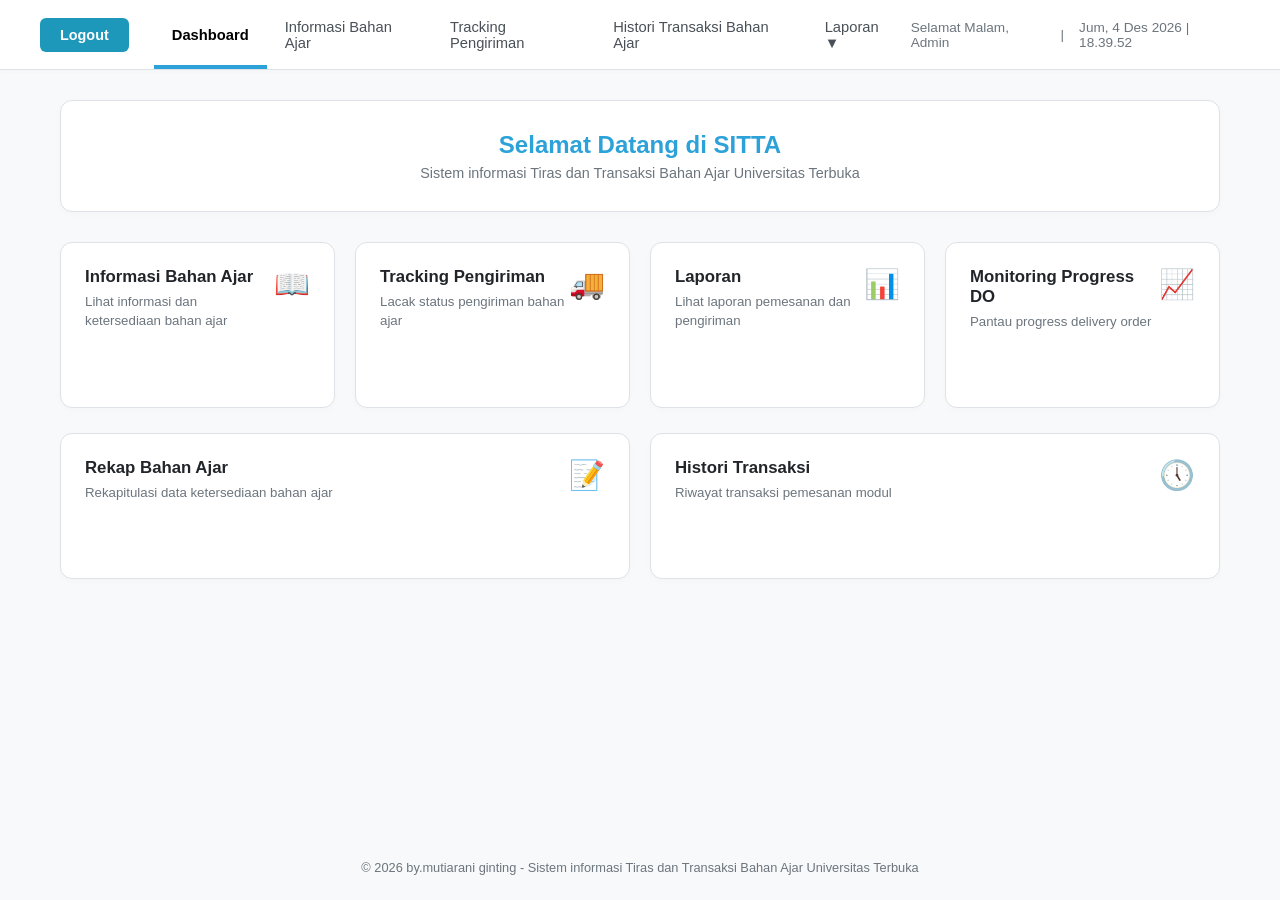
<file: dashboard.html>
<!DOCTYPE html>
<html lang="id">
<head>
    <meta charset="UTF-8">
    <meta name="viewport" content="width=device-width, initial-scale=1.0">
    <title>Dashboard - SITTA UT</title>
    <style>
        :root {
            --primary-green: #2ca2d9;
            --green-hover: #1b8cbc;
            --bg-light: #f8f9fa;
            --card-bg: #ffffff;
            --text-dark: #212529;
            --text-muted: #6c757d;
            --border-color: #dee2e6;
        }

        * {
            box-sizing: border-box;
            margin: 0;
            padding: 0;
            font-family: 'Segoe UI', Tahoma, Geneva, Verdana, sans-serif;
        }

        body {
            background-color: var(--bg-light);
            color: var(--text-dark);
            min-height: 100vh;
            display: flex;
            flex-direction: column;
        }

        /* Navbar Atas Horizontal Sesuai Gambar */
        .navbar-sitta {
            background-color: #ffffff;
            border-bottom: 1px solid var(--border-color);
            display: flex;
            align-items: center;
            justify-content: space-between;
            padding: 0 40px;
            height: 70px;
            position: sticky;
            top: 0;
            z-index: 1000;
            box-shadow: 0 2px 4px rgba(0,0,0,0.02);
        }

        .nav-left {
            display: flex;
            align-items: center;
            gap: 25px;
            height: 100%;
        }

        /* Tombol Logout / Sesi */
        .btn-kembali {
            background-color: #1d98bb;
            color: #ffffff;
            padding: 9px 20px;
            border-radius: 6px;
            text-decoration: none;
            font-size: 0.9rem;
            font-weight: 600;
            display: inline-flex;
            align-items: center;
            gap: 6px;
            transition: background 0.2s;
            border: none;
            cursor: pointer;
        }

        .btn-kembali:hover {
            background-color: #bb2d3b;
        }

        /* Daftar Menu Navigasi */
        .nav-menu {
            display: flex;
            list-style: none;
            height: 100%;
            align-items: center;
        }

        .nav-menu li {
            height: 100%;
            display: flex;
            align-items: center;
            position: relative;
        }

        .nav-menu a {
            padding: 0 18px;
            text-decoration: none;
            color: #495057;
            font-size: 0.92rem;
            font-weight: 500;
            height: 100%;
            display: flex;
            align-items: center;
            transition: color 0.2s;
        }

        .nav-menu a:hover {
            color: var(--primary-green);
        }

        /* Menu Aktif (Dashboard) dengan Garis Hijau di Bawah */
        .nav-menu li.active a {
            color: #000000;
            font-weight: 600;
        }

        .nav-menu li.active::after {
            content: '';
            position: absolute;
            bottom: 0;
            left: 0;
            width: 100%;
            height: 4px;
            background-color: var(--primary-green);
        }

        /* Dropdown Menu Laporan */
        .dropdown {
            position: relative;
        }

        .dropdown-menu {
            display: none;
            position: absolute;
            top: 70px;
            left: 0;
            background-color: #ffffff;
            min-width: 260px;
            box-shadow: 0 8px 16px rgba(0,0,0,0.1);
            border: 1px solid var(--border-color);
            border-radius: 6px;
            overflow: hidden;
            z-index: 1100;
        }

        .dropdown-menu a {
            padding: 14px 18px;
            display: block;
            color: var(--text-dark);
            font-size: 0.88rem;
            height: auto;
            border-bottom: 1px solid #f1f3f5;
            white-space: nowrap;
        }

        .dropdown-menu a:hover {
            background-color: #f8f9fa;
            color: var(--primary-green);
        }

        .dropdown:hover .dropdown-menu {
            display: block;
        }

        .nav-right {
            display: flex;
            align-items: center;
            gap: 15px;
            font-size: 0.85rem;
            color: var(--text-muted);
        }

        /* Konten Utama Dashboard */
        .dashboard-main {
            max-width: 1200px;
            margin: 30px auto;
            padding: 0 20px;
            flex: 1;
            width: 100%;
        }

        /* Banner Selamat Datang */
        .welcome-card {
            background-color: var(--card-bg);
            border: 1px solid var(--border-color);
            border-radius: 12px;
            padding: 30px;
            text-align: center;
            margin-bottom: 30px;
            box-shadow: 0 2px 8px rgba(0,0,0,0.02);
        }

        .welcome-card h1 {
            font-size: 1.5rem;
            color: var(--primary-green);
            margin-bottom: 6px;
            font-weight: 700;
        }

        .welcome-card p {
            font-size: 0.9rem;
            color: var(--text-muted);
        }

        /* Grid Kartu Menu */
        .menu-grid-dashboard {
            display: grid;
            grid-template-columns: repeat(auto-fit, minmax(260px, 1fr));
            gap: 20px;
            margin-bottom: 25px;
        }

        .menu-card-item {
            background-color: var(--card-bg);
            border: 1px solid var(--border-color);
            border-radius: 12px;
            padding: 24px;
            display: flex;
            flex-direction: column;
            justify-content: space-between;
            box-shadow: 0 2px 6px rgba(0,0,0,0.02);
            transition: transform 0.2s, box-shadow 0.2s;
        }

        .menu-card-item:hover {
            transform: translateY(-3px);
            box-shadow: 0 6px 15px rgba(0,0,0,0.06);
        }

        .card-top {
            display: flex;
            justify-content: space-between;
            align-items: flex-start;
            margin-bottom: 15px;
        }

        .card-icon {
            font-size: 1.8rem;
        }

        .menu-card-item h3 {
            font-size: 1.05rem;
            color: var(--text-dark);
            margin-bottom: 6px;
            font-weight: 600;
        }

        .menu-card-item p {
            font-size: 0.83rem;
            color: var(--text-muted);
            margin-bottom: 20px;
            line-height: 1.4;
            min-height: 35px;
        }
    </style>
</head>
<body>

    <!-- Navbar Atas Sesuai Gambar Rujukan -->
    <header class="navbar-sitta">
        <div class="nav-left">
            <button class="btn-kembali" onclick="localStorage.clear(); window.location.href='index.html';">Logout</button>
            
            <ul class="nav-menu">
                <!-- Menu Aktif Dashboard -->
                <li class="active"><a href="dashboard.html">Dashboard</a></li>
                <li><a href="stok.html">Informasi Bahan Ajar</a></li>
                <li><a href="tracking.html">Tracking Pengiriman</a></li>
                <li><a href="histori.html">Histori Transaksi Bahan Ajar</a></li>
                
                <!-- Dropdown Laporan -->
                <li class="dropdown">
                    <a href="#">Laporan ▼</a>
                    <div class="dropdown-menu">
                        <a href="laporan.html">Monitoring Progress DO Bahan Ajar</a>
                        <a href="laporan.html">Rekap Bahan Ajar</a>
                    </div>
                </li>
            </ul>
        </div>

        <div class="nav-right">
            <span id="dynamic-greeting">Memuat sapaan...</span> | 
            <span id="live-datetime"></span>
        </div>
    </header>

    <!-- Konten Utama Dashboard -->
    <main class="dashboard-main">
        
        <!-- Banner Selamat Datang di Tengah -->
        <div class="welcome-card">
            <h1 id="welcome-title">Selamat Datang di SITTA</h1>
            <p>Sistem informasi Tiras dan Transaksi Bahan Ajar Universitas Terbuka</p>
        </div>

        <!-- Grid Menu Baris 1 -->
        <div class="menu-grid-dashboard">
            <div class="menu-card-item">
                <div class="card-top">
                    <div>
                        <h3>Informasi Bahan Ajar</h3>
                        <p>Lihat informasi dan ketersediaan bahan ajar</p>
                    </div>
                    <span class="card-icon">&#128214;</span>
                </div>
            </div>

            <div class="menu-card-item">
                <div class="card-top">
                    <div>
                        <h3>Tracking Pengiriman</h3>
                        <p>Lacak status pengiriman bahan ajar</p>
                    </div>
                    <span class="card-icon">&#128666;</span>
                </div>
            </div>

            <div class="menu-card-item">
                <div class="card-top">
                    <div>
                        <h3>Laporan</h3>
                        <p>Lihat laporan pemesanan dan pengiriman</p>
                    </div>
                    <span class="card-icon">&#128202;</span>
                </div>
            </div>

            <div class="menu-card-item">
                <div class="card-top">
                    <div>
                        <h3>Monitoring Progress DO</h3>
                        <p>Pantau progress delivery order</p>
                    </div>
                    <span class="card-icon">&#128200;</span>
                </div>
            </div>
        </div>

        <!-- Grid Menu Baris 2 -->
        <div class="menu-grid-dashboard">
            <div class="menu-card-item">
                <div class="card-top">
                    <div>
                        <h3>Rekap Bahan Ajar</h3>
                        <p>Rekapitulasi data ketersediaan bahan ajar</p>
                    </div>
                    <span class="card-icon">&#128221;</span>
                </div>
            </div>

            <div class="menu-card-item">
                <div class="card-top">
                    <div>
                        <h3>Histori Transaksi</h3>
                        <p>Riwayat transaksi pemesanan modul</p>
                    </div>
                    <span class="card-icon">&#128340;</span>
                </div>
            </div>
        </div>

    </main>

    <script>

// Fungsi Proses Login (Bisa digunakan di halaman login atau disatukan)
        function prosesLogin() {
            let inputElement = document.getElementById("username");
            if (!inputElement) return;
            
            let inputUser = inputElement.value.toLowerCase();

            if (inputUser === "mutiara") {
                localStorage.setItem("nama_user", "Mutiara");
            } else if (inputUser === "agus") {
                localStorage.setItem("nama_user", "Agus");
            } else if (inputUser === "rina") {
                localStorage.setItem("nama_user", "Rina");
            } else {
                localStorage.setItem("nama_user", "Admin");
            }

            window.location.href = "dashboard.html";
        }

        // Sapaan & Waktu Real-Time Dinamis Berdasarkan Nama User yang Login
        function updateDashboardInfo() {
            // 1. Cek berbagai kemungkinan key localStorage dari halaman login Anda
            let namaUser = localStorage.getItem("sitta_nama") || 
                           localStorage.getItem("sitta_user_nama") || 
                           localStorage.getItem("username") || 
                           localStorage.getItem("nama"); 

            // 2. Jika di localStorage kosong, cek apakah ada parameter nama di URL (misal: dashboard.html?user=)
            if (!namaUser) {
                const urlParams = new URLSearchParams(window.location.search);
                namaUser = urlParams.get('user') || urlParams.get('nama');
            }

            // 3. Jika masih kosong, gunakan default "Admin"
            if (!namaUser) {
                namaUser = "Admin","mutiara","Rina","agus";
            }
            
            // Format huruf kapital rapi di awal (Contoh: mutiara -> Mutiara, admin -> Admin)
            namaUser = namaUser.charAt(0).toUpperCase() + namaUser.slice(1).toLowerCase();

            // 4. Logika Sapaan Berdasarkan Waktu Lokal
            const now = new Date();
            const hours = now.getHours();
            let greeting = `Selamat Malam, ${namaUser}`;

            if (hours >= 4 && hours < 11) {
                greeting = `Selamat Pagi, ${namaUser}`;
            } else if (hours >= 11 && hours < 15) {
                greeting = `Selamat Siang, ${namaUser}`;
            } else if (hours >= 15 && hours < 18) {
                greeting = `Selamat Sore, ${namaUser}`;
            }

            const greetingEl = document.getElementById("dynamic-greeting");
            if (greetingEl) {
                greetingEl.innerText = greeting;
            }

            // 5. Format Tanggal dan Jam Real-Time
            const options = { weekday: 'short', year: 'numeric', month: 'short', day: 'numeric' };
            const tanggalStr = now.toLocaleDateString('id-ID', options);
            const jamStr = now.toLocaleTimeString('id-ID', { hour: '2-digit', minute: '2-digit', second: '2-digit' }).replace(/:/g, '.');
            
            const datetimeEl = document.getElementById("live-datetime");
            if (datetimeEl) {
                datetimeEl.innerText = `${tanggalStr} | ${jamStr}`;
            }
        }

        updateDashboardInfo();
        setInterval(updateDashboardInfo, 1000);
    </script>

    <footer style="text-align: center; padding: 25px; font-size: 0.8rem; color: var(--text-muted); margin-top: 40px;">
        &copy; 2026 by.mutiarani ginting - Sistem informasi Tiras dan Transaksi Bahan Ajar Universitas Terbuka
    </footer>
</body>
</html>
</file>
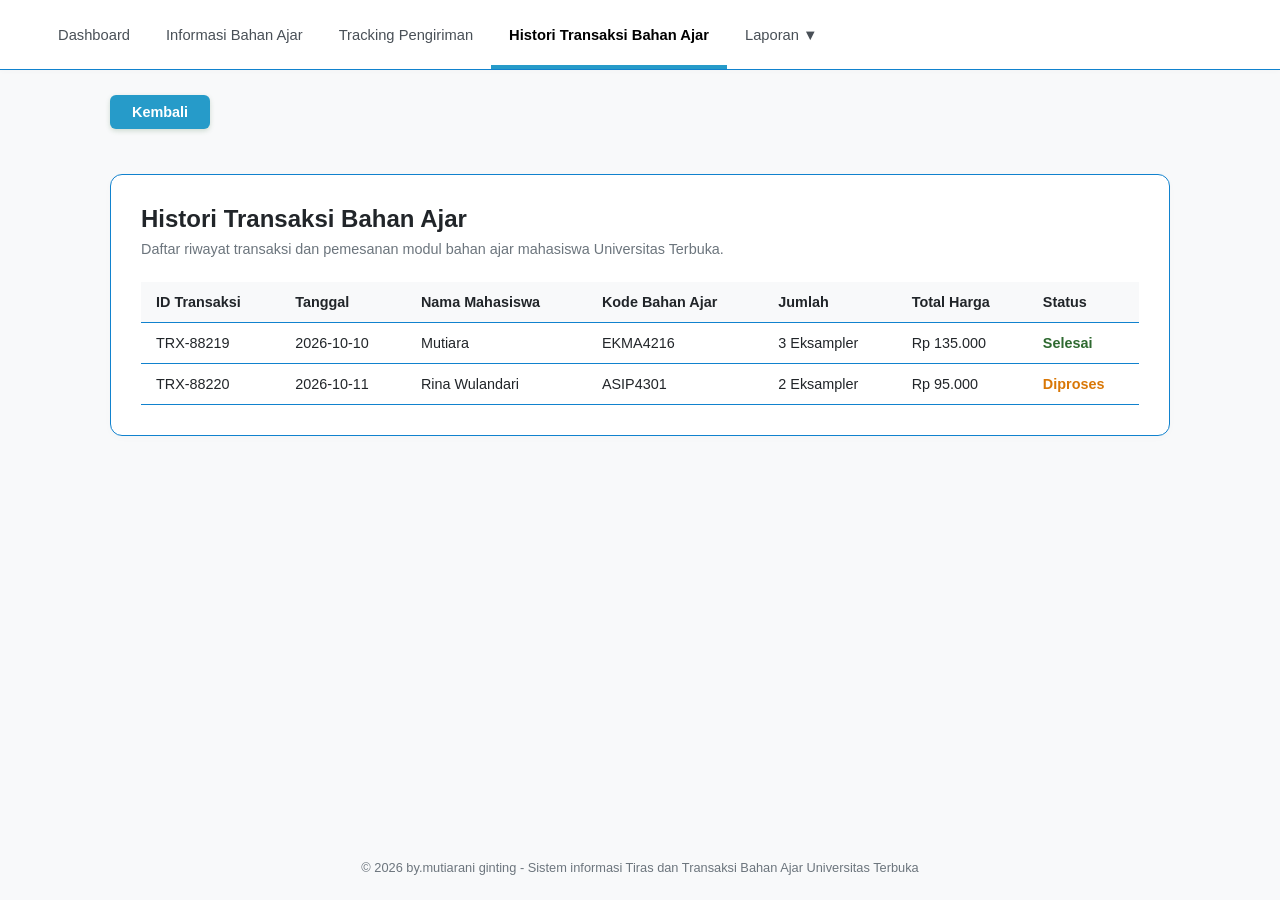
<file: Histori.html>
<!DOCTYPE html>
<html lang="id">
<head>
    <meta charset="UTF-8">
    <meta name="viewport" content="width=device-width, initial-scale=1.0">
    <title>Histori Transaksi Bahan Ajar - SITTA UT</title>
    <style>
        :root {
            --primary-green: #269bc9;
            --green-hover: #1e92c7;
            --bg-light: #f8f9fa;
            --card-bg: #ffffff;
            --text-dark: #212529;
            --text-muted: #6c757d;
            --border-color: #1182ce;
        }

        * {
            box-sizing: border-box;
            margin: 0;
            padding: 0;
            font-family: 'Segoe UI', Tahoma, Geneva, Verdana, sans-serif;
        }

        body {
            background-color: var(--bg-light);
            color: var(--text-dark);
            min-height: 100vh;
            display: flex;
            flex-direction: column;
        }

        /* Navbar Atas Horizontal Sesuai Gambar */
        .navbar-sitta {
            background-color: #ffffff;
            border-bottom: 1px solid var(--border-color);
            display: flex;
            align-items: center;
            justify-content: space-between;
            padding: 0 40px;
            height: 70px;
            position: sticky;
            top: 0;
            z-index: 1000;
            box-shadow: 0 2px 4px rgba(0,0,0,0.02);
        }

        .nav-left {
            display: flex;
            align-items: center;
            gap: 30px;
            height: 100%;
        }

        /* Daftar Menu Navigasi */
        .nav-menu {
            display: flex;
            list-style: none;
            height: 100%;
            align-items: center;
        }

        .nav-menu li {
            height: 100%;
            display: flex;
            align-items: center;
            position: relative;
        }

        .nav-menu a {
            padding: 0 18px;
            text-decoration: none;
            color: #495057;
            font-size: 0.92rem;
            font-weight: 500;
            height: 100%;
            display: flex;
            align-items: center;
            transition: color 0.2s;
        }

        .nav-menu a:hover {
            color: var(--primary-green);
        }

        /* Menu Aktif (Histori Transaksi) dengan Garis Hijau di Bawah */
        .nav-menu li.active a {
            color: #000000;
            font-weight: 600;
        }

        .nav-menu li.active::after {
            content: '';
            position: absolute;
            bottom: 0;
            left: 0;
            width: 100%;
            height: 4px;
            background-color: var(--primary-green);
        }

        /* Dropdown Menu Laporan */
        .dropdown {
            position: relative;
        }

        .dropdown-menu {
            display: none;
            position: absolute;
            top: 70px;
            right: 0;
            background-color: #ffffff;
            min-width: 260px;
            box-shadow: 0 8px 16px rgba(0,0,0,0.1);
            border: 1px solid var(--border-color);
            border-radius: 6px;
            overflow: hidden;
            z-index: 1100;
        }

        .dropdown-menu a {
            padding: 14px 18px;
            display: block;
            color: var(--text-dark);
            font-size: 0.88rem;
            height: auto;
            border-bottom: 1px solid #f1f3f5;
            white-space: normal;
        }

        .dropdown-menu a:hover {
            background-color: #f8f9fa;
            color: var(--primary-green);
        }

        .dropdown:hover .dropdown-menu {
            display: block;
        }

        /* Konten Utama Halaman */
        .container {
            max-width: 1100px;
            margin: 30px auto;
            padding: 0 20px;
            flex: 1;
            width: 100%;
        }

        /* Tombol Kembali Hijau di Bawah Navbar */
        .btn-kembali-box {
            max-width: 1100px;
            margin: 25px auto 0 auto;
            padding: 0 20px;
            width: 100%;
        }

        .btn-kembali {
            background-color: var(--primary-green);
            color: #ffffff;
            padding: 9px 22px;
            border-radius: 6px;
            text-decoration: none;
            font-size: 0.9rem;
            font-weight: 600;
            display: inline-flex;
            align-items: center;
            gap: 6px;
            transition: background 0.2s;
            box-shadow: 0 2px 5px rgba(46, 105, 48, 0.2);
        }

        .btn-kembali:hover {
            background-color: var(--green-hover);
        }

        .card {
            background-color: var(--card-bg);
            border: 1px solid var(--border-color);
            border-radius: 12px;
            padding: 30px;
            box-shadow: 0 2px 8px rgba(0,0,0,0.02);
            margin-top: 15px;
        }

        h2 {
            font-size: 1.5rem;
            color: var(--text-dark);
            margin-bottom: 8px;
            font-weight: 700;
        }

        p {
            font-size: 0.9rem;
            color: var(--text-muted);
            margin-bottom: 25px;
        }

        table {
            width: 100%;
            border-collapse: collapse;
            margin-top: 10px;
        }

        th, td {
            padding: 12px 15px;
            text-align: left;
            font-size: 0.9rem;
            border-bottom: 1px solid var(--border-color);
        }

        th {
            background-color: #f8f9fa;
            color: var(--text-dark);
            font-weight: 600;
        }

        tr:hover {
            background-color: #f8f9fa;
        }
    </style>
</head>
<body>

    <!-- Navbar Atas Horizontal Sesuai Gambar -->
    <header class="navbar-sitta">
        <div class="nav-left">
            <ul class="nav-menu">
                <li><a href="dashboard.html">Dashboard</a></li>
                <li><a href="stok.html">Informasi Bahan Ajar</a></li>
                <li><a href="tracking.html">Tracking Pengiriman</a></li>
                
                <!-- Menu Aktif Histori Transaksi -->
                <li class="active"><a href="histori.html">Histori Transaksi Bahan Ajar</a></li>
                
                <!-- Dropdown Laporan -->
                <li class="dropdown">
                    <a href="#">Laporan ▼</a>
                    <div class="dropdown-menu">
                        <a href="laporan.html">Monitoring Progress DO Bahan Ajar</a>
                        <a href="laporan.html">Rekap Bahan Ajar</a>
                    </div>
                </li>
            </ul>
        </div>
    </header>

    <!-- Tombol Kembali Sesuai Gambar -->
    <div class="btn-kembali-box">
        <a href="dashboard.html" class="btn-kembali">Kembali</a>
    </div>

    <!-- Konten Utama Halaman Histori -->
    <main class="container">
        <div class="card">
            <h2>Histori Transaksi Bahan Ajar</h2>
            <p>Daftar riwayat transaksi dan pemesanan modul bahan ajar mahasiswa Universitas Terbuka.</p>
            
            <table>
                <thead>
                    <tr>
                        <th>ID Transaksi</th>
                        <th>Tanggal</th>
                        <th>Nama Mahasiswa</th>
                        <th>Kode Bahan Ajar</th>
                        <th>Jumlah</th>
                        <th>Total Harga</th>
                        <th>Status</th>
                    </tr>
                </thead>
                <tbody>
                    <tr>
                        <td>TRX-88219</td>
                        <td>2026-10-10</td>
                        <td>Mutiara</td>
                        <td>EKMA4216</td>
                        <td>3 Eksampler</td>
                        <td>Rp 135.000</td>
                        <td><span style="color: #2e6930; font-weight: 600;">Selesai</span></td>
                    </tr>
                    <tr>
                        <td>TRX-88220</td>
                        <td>2026-10-11</td>
                        <td>Rina Wulandari</td>
                        <td>ASIP4301</td>
                        <td>2 Eksampler</td>
                        <td>Rp 95.000</td>
                        <td><span style="color: #d97706; font-weight: 600;">Diproses</span></td>
                    </tr>
                </tbody>
            </table>
        </div>
    </main>

    <footer style="text-align: center; padding: 25px; font-size: 0.8rem; color: var(--text-muted); margin-top: 40px;">
        &copy; 2026 by.mutiarani ginting - Sistem informasi Tiras dan Transaksi Bahan Ajar Universitas Terbuka
    </footer>
</body>
</html>
</file>
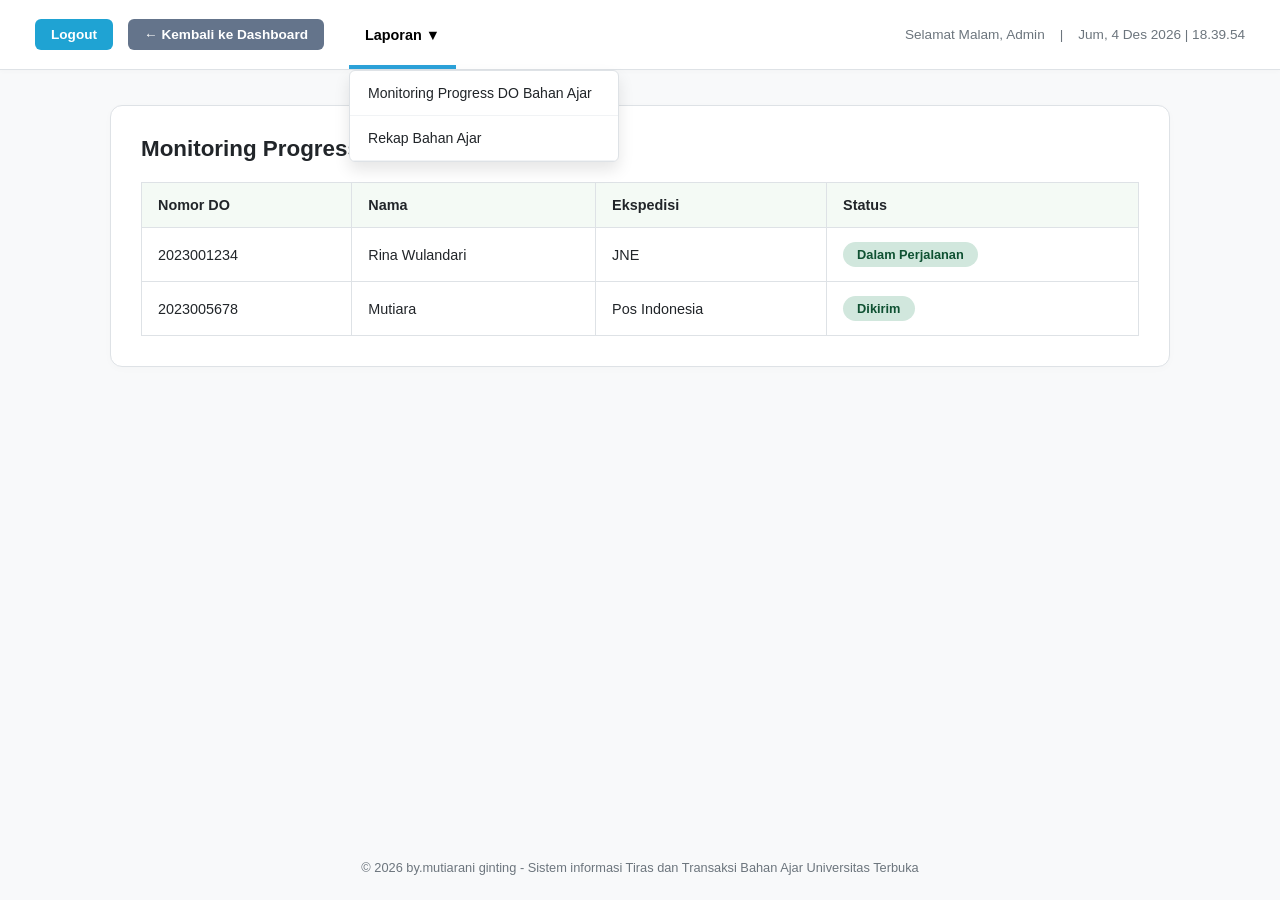
<file: laporan.html>
<!DOCTYPE html>
<html lang="id">
<head>
    <meta charset="UTF-8">
    <meta name="viewport" content="width=device-width, initial-scale=1.0">
    <title>Laporan - SITTA UT</title>
    <style>
        :root {
            --primary-green: #2ca2d9;
            --green-hover: #1b8cbc;
            --bg-light: #f8f9fa;
            --card-bg: #ffffff;
            --text-dark: #212529;
            --text-muted: #6c757d;
            --border-color: #dee2e6;
        }

        * {
            box-sizing: border-box;
            margin: 0;
            padding: 0;
            font-family: 'Segoe UI', Tahoma, Geneva, Verdana, sans-serif;
        }

        body {
            background-color: var(--bg-light);
            color: var(--text-dark);
            min-height: 100vh;
            display: flex;
            flex-direction: column;
        }

        /* Navbar Atas */
        .navbar-sitta {
            background-color: #ffffff;
            border-bottom: 1px solid var(--border-color);
            display: flex;
            align-items: center;
            justify-content: space-between;
            padding: 0 35px;
            height: 70px;
            position: sticky;
            top: 0;
            z-index: 1000;
            box-shadow: 0 2px 4px rgba(0,0,0,0.02);
        }

        .nav-left {
            display: flex;
            align-items: center;
            gap: 15px;
            height: 100%;
        }

        /* Tombol Logout */
        .btn-logout {
            background-color: #1fa3d3;
            color: #ffffff;
            padding: 8px 16px;
            border-radius: 6px;
            text-decoration: none;
            font-size: 0.85rem;
            font-weight: 600;
            display: inline-flex;
            align-items: center;
            transition: background 0.2s;
            border: none;
            cursor: pointer;
        }

        .btn-logout:hover {
            background-color: #1186a1;
        }

        /* Tombol Kembali ke Dashboard di Navbar */
        .btn-kembali-nav {
            background-color: #64748b;
            color: white;
            border: none;
            padding: 8px 16px;
            border-radius: 6px;
            cursor: pointer;
            font-size: 0.85rem;
            font-weight: 600;
            display: inline-flex;
            align-items: center;
            gap: 6px;
            text-decoration: none;
            transition: background 0.2s;
        }

        .btn-kembali-nav:hover {
            background-color: #475569;
        }

        /* Daftar Menu Navigasi */
        .nav-menu {
            display: flex;
            list-style: none;
            height: 100%;
            align-items: center;
            margin-left: 10px;
        }

        .nav-menu li {
            height: 100%;
            display: flex;
            align-items: center;
            position: relative;
        }

        .nav-menu a {
            padding: 0 16px;
            text-decoration: none;
            color: #495057;
            font-size: 0.9rem;
            font-weight: 500;
            height: 100%;
            display: flex;
            align-items: center;
            transition: color 0.2s;
            cursor: pointer;
        }

        .nav-menu a:hover {
            color: var(--primary-green);
        }

        .nav-menu li.active > a {
            color: #000000;
            font-weight: 600;
        }

        .nav-menu li.active::after {
            content: '';
            position: absolute;
            bottom: 0;
            left: 0;
            width: 100%;
            height: 4px;
            background-color: var(--primary-green);
        }

        /* Dropdown Menu Laporan */
        .dropdown {
            position: relative;
        }

        .dropdown-menu {
            display: none;
            position: absolute;
            top: 70px;
            left: 0;
            background-color: #ffffff;
            min-width: 270px;
            box-shadow: 0 8px 16px rgba(0,0,0,0.1);
            border: 1px solid var(--border-color);
            border-radius: 6px;
            overflow: hidden;
            z-index: 1100;
        }

        .dropdown-menu a {
            padding: 14px 18px;
            display: block;
            color: var(--text-dark);
            font-size: 0.88rem;
            height: auto;
            border-bottom: 1px solid #f1f3f5;
        }

        .dropdown-menu a:hover {
            background-color: #f8f9fa;
            color: var(--primary-green);
        }

        .dropdown:hover .dropdown-menu {
            display: block;
        }

        .nav-right {
            display: flex;
            align-items: center;
            gap: 15px;
            font-size: 0.85rem;
            color: var(--text-muted);
        }

        /* Konten Utama */
        .dashboard-main {
            max-width: 1100px;
            margin: 35px auto;
            padding: 0 20px;
            flex: 1;
            width: 100%;
        }

        /* Panel Konten Dinamis */
        .content-panel {
            background-color: var(--card-bg);
            border: 1px solid var(--border-color);
            border-radius: 12px;
            padding: 30px;
            box-shadow: 0 2px 8px rgba(0,0,0,0.02);
            display: none;
        }

        .content-panel.active {
            display: block;
        }

        .content-panel h2 {
            margin-bottom: 20px;
            font-size: 1.4rem;
            color: var(--text-dark);
            font-weight: 700;
        }

        /* Tabel Data */
        table {
            width: 100%;
            border-collapse: collapse;
            margin-top: 5px;
        }

        th, td {
            padding: 14px 16px;
            border: 1px solid var(--border-color);
            text-align: left;
            font-size: 0.9rem;
        }

        th {
            background-color: #f4faf5;
            color: var(--text-dark);
            font-weight: 600;
        }

        tr:hover {
            background-color: #f8f9fa;
        }

        .badge-status {
            background-color: #d1e7dd;
            color: #0f5132;
            padding: 5px 14px;
            border-radius: 15px;
            font-size: 0.8rem;
            font-weight: 600;
            display: inline-block;
        }

        .total-row td {
            font-weight: 700;
            background-color: #fafbfc;
        }
    </style>
</head>
<body>

    <!-- Navbar Atas -->
    <header class="navbar-sitta">
        <div class="nav-left">
            <button class="btn-logout" onclick="localStorage.clear(); window.location.href='index.html';">Logout</button>
            <a href="dashboard.html" class="btn-kembali-nav">← Kembali ke Dashboard</a>
            
            <ul class="nav-menu">
                <li id="menu-laporan" class="dropdown active">
                    <a href="#">Laporan ▼</a>
                    <div class="dropdown-menu" style="display: block;">
                        <a onclick="showSection('monitoring-section')">Monitoring Progress DO Bahan Ajar</a>
                        <a onclick="showSection('rekap-section')">Rekap Bahan Ajar</a>
                    </div>
                </li>
            </ul>
        </div>

        <div class="nav-right">
            <span id="dynamic-greeting">Memuat sapaan...</span> | 
            <span id="live-datetime"></span>
        </div>
    </header>

    <!-- Konten Utama -->
    <main class="dashboard-main">
        
        <!-- 1. HALAMAN MONITORING PROGRESS DO -->
        <div id="monitoring-section" class="content-panel active">
            <h2>Monitoring Progress DO Bahan Ajar</h2>
            <table>
                <thead>
                    <tr>
                        <th>Nomor DO</th>
                        <th>Nama</th>
                        <th>Ekspedisi</th>
                        <th>Status</th>
                    </tr>
                </thead>
                <tbody>
                    <tr>
                        <td>2023001234</td>
                        <td>Rina Wulandari</td>
                        <td>JNE</td>
                        <td><span class="badge-status">Dalam Perjalanan</span></td>
                    </tr>
                    <tr>
                        <td>2023005678</td>
                        <td>Mutiara</td>
                        <td>Pos Indonesia</td>
                        <td><span class="badge-status">Dikirim</span></td>
                    </tr>
                </tbody>
            </table>
        </div>

        <!-- 2. HALAMAN REKAP BAHAN AJAR -->
        <div id="rekap-section" class="content-panel">
            <h2>Rekap Bahan Ajar</h2>
            <table>
                <thead>
                    <tr>
                        <th>Kode Barang</th>
                        <th>Nama Barang</th>
                        <th>Edisi</th>
                        <th>Stok</th>
                    </tr>
                </thead>
                <tbody>
                    <tr>
                        <td>ASIP4301</td>
                        <td>Pengantar Ilmu Komunikasi</td>
                        <td>2</td>
                        <td>548</td>
                    </tr>
                    <tr>
                        <td>EKMA4216</td>
                        <td>Manajemen Keuangan</td>
                        <td>3</td>
                        <td>392</td>
                    </tr>
                    <tr>
                        <td>EKMA4310</td>
                        <td>Kepemimpinan</td>
                        <td>1</td>
                        <td>278</td>
                    </tr>
                    <tr>
                        <td>BIOL4211</td>
                        <td>Mikrobiologi Dasar</td>
                        <td>2</td>
                        <td>165</td>
                    </tr>
                    <tr>
                        <td>PAUD4401</td>
                        <td>Perkembangan Anak Usia Dini</td>
                        <td>4</td>
                        <td>204</td>
                    </tr>
                    <tr class="total-row">
                        <td colspan="3" style="text-align: right;">Total stok</td>
                        <td>1587</td>
                    </tr>
                </tbody>
            </table>
        </div>

    </main>

    <script>
        // Fungsi untuk Navigasi Antar Menu Laporan Tanpa Refresh
        function showSection(sectionId) {
            document.querySelectorAll('.content-panel').forEach(panel => {
                panel.classList.remove('active');
            });

            const targetPanel = document.getElementById(sectionId);
            if (targetPanel) {
                targetPanel.classList.add('active');
            }

            window.scrollTo(0, 0);
        }

        // Fungsi Proses Login (Bisa digunakan di halaman login atau disatukan)
        function prosesLogin() {
            let inputElement = document.getElementById("username");
            if (!inputElement) return;
            
            let inputUser = inputElement.value.toLowerCase();

            if (inputUser === "mutiara") {
                localStorage.setItem("sitta_nama", "Mutiara");
            } else if (inputUser === "agus") {
                localStorage.setItem("sitta_nama", "Agus");
            } else if (inputUser === "rina") {
                localStorage.setItem("sitta_nama", "Rina");
            } else {
                localStorage.setItem("sitta_nama", "Admin");
            }

            window.location.href = "dashboard.html";
        }

        // Sapaan & Waktu Real-Time Dinamis Berdasarkan Nama User yang Login
        function updateDashboardInfo() {
            // 1. Ambil data nama user dari localStorage
            let namaUser = localStorage.getItem("sitta_nama") || 
                           localStorage.getItem("sitta_user_nama") || 
                           localStorage.getItem("username") || 
                           localStorage.getItem("nama"); 

            // 2. Jika di localStorage kosong, cek apakah ada parameter nama di URL
            if (!namaUser) {
                const urlParams = new URLSearchParams(window.location.search);
                namaUser = urlParams.get('user') || urlParams.get('nama');
            }

            // 3. Jika masih kosong, gunakan default "Admin"
            if (!namaUser) {
                namaUser = "Admin","mutiara";
            }
            
            // Format huruf kapital rapi di awal (contoh: mutiara -> Mutiara, agus -> Agus, rina -> Rina, admin -> Admin)
            namaUser = namaUser.charAt(0).toUpperCase() + namaUser.slice(1).toLowerCase();

            const now = new Date();
            const hours = now.getHours();
            let waktuGreeting = "Selamat Malam";

            if (hours >= 4 && hours < 11) {
                waktuGreeting = "Selamat Pagi";
            } else if (hours >= 11 && hours < 15) {
                waktuGreeting = "Selamat Siang";
            } else if (hours >= 15 && hours < 18) {
                waktuGreeting = "Selamat Sore";
            }

            // Gabungkan menjadi kalimat sapaan yang lengkap
            const greetingText = `${waktuGreeting}, ${namaUser}`;

            const greetingEl = document.getElementById("dynamic-greeting");
            if (greetingEl) {
                greetingEl.innerText = greetingText;
            }

            const options = { weekday: 'short', day: 'numeric', month: 'short', year: 'numeric' };
            const tanggalStr = now.toLocaleDateString('id-ID', options);
            const jamStr = now.toLocaleTimeString('id-ID', { hour: '2-digit', minute: '2-digit', second: '2-digit' }).replace(/:/g, '.');
            
            const datetimeEl = document.getElementById("live-datetime");
            if (datetimeEl) {
                datetimeEl.innerText = `${tanggalStr} | ${jamStr}`;
            }
        }

        updateDashboardInfo();
        setInterval(updateDashboardInfo, 1000);
    </script>

    <footer style="text-align: center; padding: 25px; font-size: 0.8rem; color: var(--text-muted); margin-top: 40px;">
        &copy; 2026 by.mutiarani ginting - Sistem informasi Tiras dan Transaksi Bahan Ajar Universitas Terbuka
    </footer>
</body>
</html>
</file>
